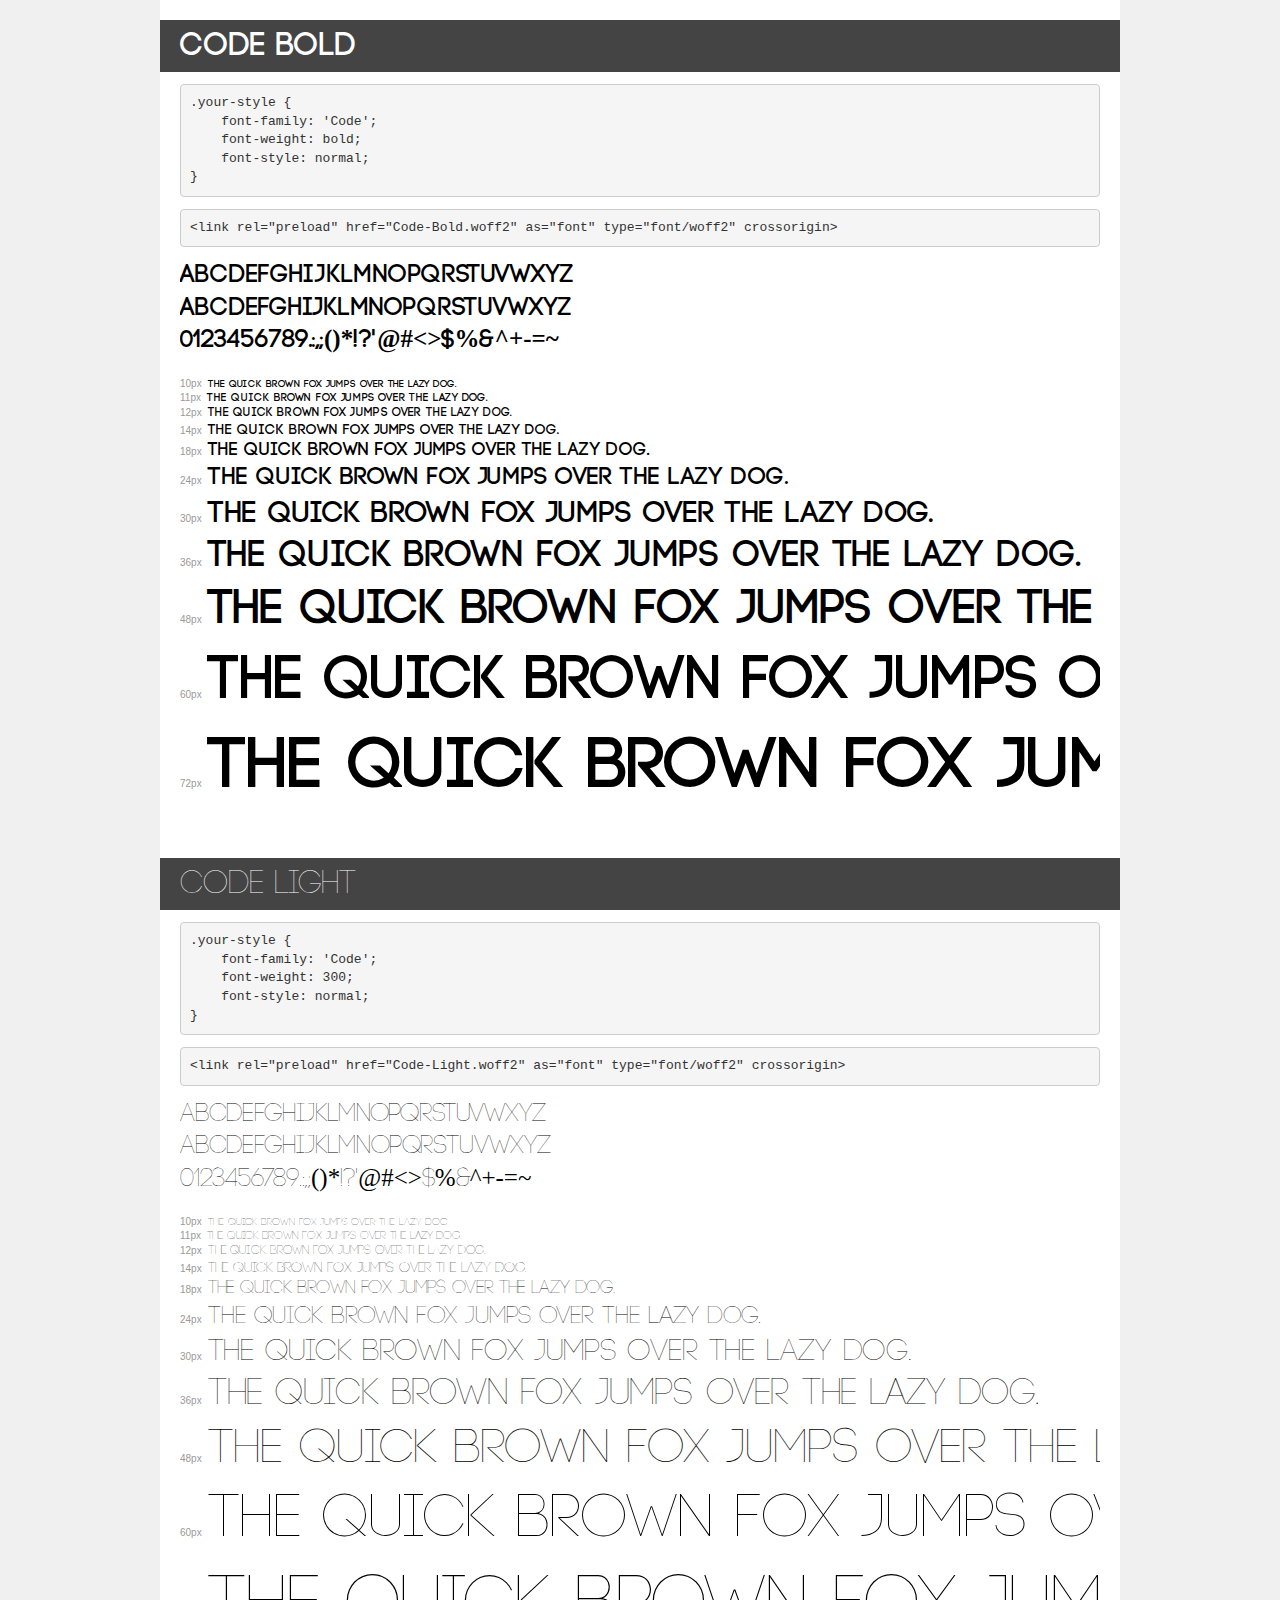
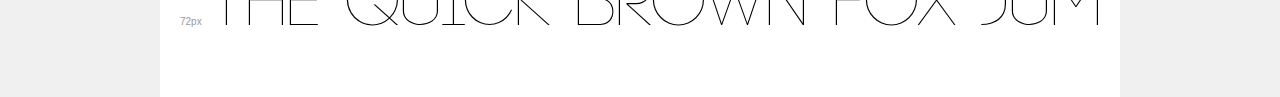
<file: font/demo.html>
<!DOCTYPE html>
<html lang="en">
<head>
    <meta charset="utf-8">
    <meta http-equiv="X-UA-Compatible" content="IE=edge">
    <meta name="viewport" content="width=device-width, initial-scale=1">
    <meta name="robots" content="noindex, noarchive">
    <meta name="format-detection" content="telephone=no">
    <title>Transfonter demo</title>
    <link href="stylesheet.css" rel="stylesheet">
    <style>
        /*
        http://meyerweb.com/eric/tools/css/reset/
        v2.0 | 20110126
        License: none (public domain)
        */
        html, body, div, span, applet, object, iframe,
        h1, h2, h3, h4, h5, h6, p, blockquote, pre,
        a, abbr, acronym, address, big, cite, code,
        del, dfn, em, img, ins, kbd, q, s, samp,
        small, strike, strong, sub, sup, tt, var,
        b, u, i, center,
        dl, dt, dd, ol, ul, li,
        fieldset, form, label, legend,
        table, caption, tbody, tfoot, thead, tr, th, td,
        article, aside, canvas, details, embed,
        figure, figcaption, footer, header, hgroup,
        menu, nav, output, ruby, section, summary,
        time, mark, audio, video {
            margin: 0;
            padding: 0;
            border: 0;
            font-size: 100%;
            font: inherit;
            vertical-align: baseline;
        }
        /* HTML5 display-role reset for older browsers */
        article, aside, details, figcaption, figure,
        footer, header, hgroup, menu, nav, section {
            display: block;
        }
        body {
            line-height: 1;
        }
        ol, ul {
            list-style: none;
        }
        blockquote, q {
            quotes: none;
        }
        blockquote:before, blockquote:after,
        q:before, q:after {
            content: '';
            content: none;
        }
        table {
            border-collapse: collapse;
            border-spacing: 0;
        }
        /* demo styles */
        body {
            background: #f0f0f0;
            color: #000;
        }
        .page {
            background: #fff;
            width: 920px;
            margin: 0 auto;
            padding: 20px 20px 0 20px;
            overflow: hidden;
        }
        .font-container {
            overflow-x: auto;
            overflow-y: hidden;
            margin-bottom: 40px;
            line-height: 1.3;
            white-space: nowrap;
            padding-bottom: 5px;
        }
        h1 {
            position: relative;
            background: #444;
            font-size: 32px;
            color: #fff;
            padding: 10px 20px;
            margin: 0 -20px 12px -20px;
        }
        .letters {
            font-size: 25px;
            margin-bottom: 20px;
        }
        .s10:before {
            content: '10px';
        }
        .s11:before {
            content: '11px';
        }
        .s12:before {
            content: '12px';
        }
        .s14:before {
            content: '14px';
        }
        .s18:before {
            content: '18px';
        }
        .s24:before {
            content: '24px';
        }
        .s30:before {
            content: '30px';
        }
        .s36:before {
            content: '36px';
        }
        .s48:before {
            content: '48px';
        }
        .s60:before {
            content: '60px';
        }
        .s72:before {
            content: '72px';
        }
        .s10:before, .s11:before, .s12:before, .s14:before,
        .s18:before, .s24:before, .s30:before, .s36:before,
        .s48:before, .s60:before, .s72:before {
            font-family: Arial, sans-serif;
            font-size: 10px;
            font-weight: normal;
            font-style: normal;
            color: #999;
            padding-right: 6px;
        }
        pre {
            display: block;
            padding: 9px;
            margin: 0 0 12px;
            font-family: Monaco, Menlo, Consolas, "Courier New", monospace;
            font-size: 13px;
            line-height: 1.428571429;
            color: #333;
            font-weight: normal;
            font-style: normal;
            background-color: #f5f5f5;
            border: 1px solid #ccc;
            overflow-x: auto;
            border-radius: 4px;
        }
        /* responsive */
        @media (max-width: 959px) {
            .page {
                width: auto;
                margin: 0;
            }
        }
    </style>
</head>
<body>
<div class="page">
    <div class="demo">
        <h1 style="font-family: 'Code'; font-weight: bold; font-style: normal;">Code Bold</h1>
        <pre title="Usage">.your-style {
    font-family: 'Code';
    font-weight: bold;
    font-style: normal;
}</pre>
        <pre title="Preload (optional)">
&lt;link rel=&quot;preload&quot; href=&quot;Code-Bold.woff2&quot; as=&quot;font&quot; type=&quot;font/woff2&quot; crossorigin&gt;</pre>
        <div class="font-container" style="font-family: 'Code'; font-weight: bold; font-style: normal;">
            <p class="letters">
                abcdefghijklmnopqrstuvwxyz<br>
ABCDEFGHIJKLMNOPQRSTUVWXYZ<br>
                0123456789.:,;()*!?'@#&lt;&gt;$%&^+-=~
            </p>
            <p class="s10" style="font-size: 10px;">The quick brown fox jumps over the lazy dog.</p>
            <p class="s11" style="font-size: 11px;">The quick brown fox jumps over the lazy dog.</p>
            <p class="s12" style="font-size: 12px;">The quick brown fox jumps over the lazy dog.</p>
            <p class="s14" style="font-size: 14px;">The quick brown fox jumps over the lazy dog.</p>
            <p class="s18" style="font-size: 18px;">The quick brown fox jumps over the lazy dog.</p>
            <p class="s24" style="font-size: 24px;">The quick brown fox jumps over the lazy dog.</p>
            <p class="s30" style="font-size: 30px;">The quick brown fox jumps over the lazy dog.</p>
            <p class="s36" style="font-size: 36px;">The quick brown fox jumps over the lazy dog.</p>
            <p class="s48" style="font-size: 48px;">The quick brown fox jumps over the lazy dog.</p>
            <p class="s60" style="font-size: 60px;">The quick brown fox jumps over the lazy dog.</p>
            <p class="s72" style="font-size: 72px;">The quick brown fox jumps over the lazy dog.</p>
        </div>
    </div>

    <div class="demo">
        <h1 style="font-family: 'Code'; font-weight: 300; font-style: normal;">Code Light</h1>
        <pre title="Usage">.your-style {
    font-family: 'Code';
    font-weight: 300;
    font-style: normal;
}</pre>
        <pre title="Preload (optional)">
&lt;link rel=&quot;preload&quot; href=&quot;Code-Light.woff2&quot; as=&quot;font&quot; type=&quot;font/woff2&quot; crossorigin&gt;</pre>
        <div class="font-container" style="font-family: 'Code'; font-weight: 300; font-style: normal;">
            <p class="letters">
                abcdefghijklmnopqrstuvwxyz<br>
ABCDEFGHIJKLMNOPQRSTUVWXYZ<br>
                0123456789.:,;()*!?'@#&lt;&gt;$%&^+-=~
            </p>
            <p class="s10" style="font-size: 10px;">The quick brown fox jumps over the lazy dog.</p>
            <p class="s11" style="font-size: 11px;">The quick brown fox jumps over the lazy dog.</p>
            <p class="s12" style="font-size: 12px;">The quick brown fox jumps over the lazy dog.</p>
            <p class="s14" style="font-size: 14px;">The quick brown fox jumps over the lazy dog.</p>
            <p class="s18" style="font-size: 18px;">The quick brown fox jumps over the lazy dog.</p>
            <p class="s24" style="font-size: 24px;">The quick brown fox jumps over the lazy dog.</p>
            <p class="s30" style="font-size: 30px;">The quick brown fox jumps over the lazy dog.</p>
            <p class="s36" style="font-size: 36px;">The quick brown fox jumps over the lazy dog.</p>
            <p class="s48" style="font-size: 48px;">The quick brown fox jumps over the lazy dog.</p>
            <p class="s60" style="font-size: 60px;">The quick brown fox jumps over the lazy dog.</p>
            <p class="s72" style="font-size: 72px;">The quick brown fox jumps over the lazy dog.</p>
        </div>
    </div>

</div>
</body>
</html>
</file>
<file: font/stylesheet.css>
@font-face {
    font-family: 'Code';
    src: url('Code-Bold.eot');
    src: url('Code-Bold.eot?#iefix') format('embedded-opentype'),
        url('Code-Bold.woff2') format('woff2'),
        url('Code-Bold.woff') format('woff'),
        url('Code-Bold.ttf') format('truetype'),
        url('Code-Bold.svg#Code-Bold') format('svg');
    font-weight: bold;
    font-style: normal;
    font-display: swap;
}

@font-face {
    font-family: 'Code';
    src: url('Code-Light.eot');
    src: url('Code-Light.eot?#iefix') format('embedded-opentype'),
        url('Code-Light.woff2') format('woff2'),
        url('Code-Light.woff') format('woff'),
        url('Code-Light.ttf') format('truetype'),
        url('Code-Light.svg#Code-Light') format('svg');
    font-weight: 300;
    font-style: normal;
    font-display: swap;
}
</file>
